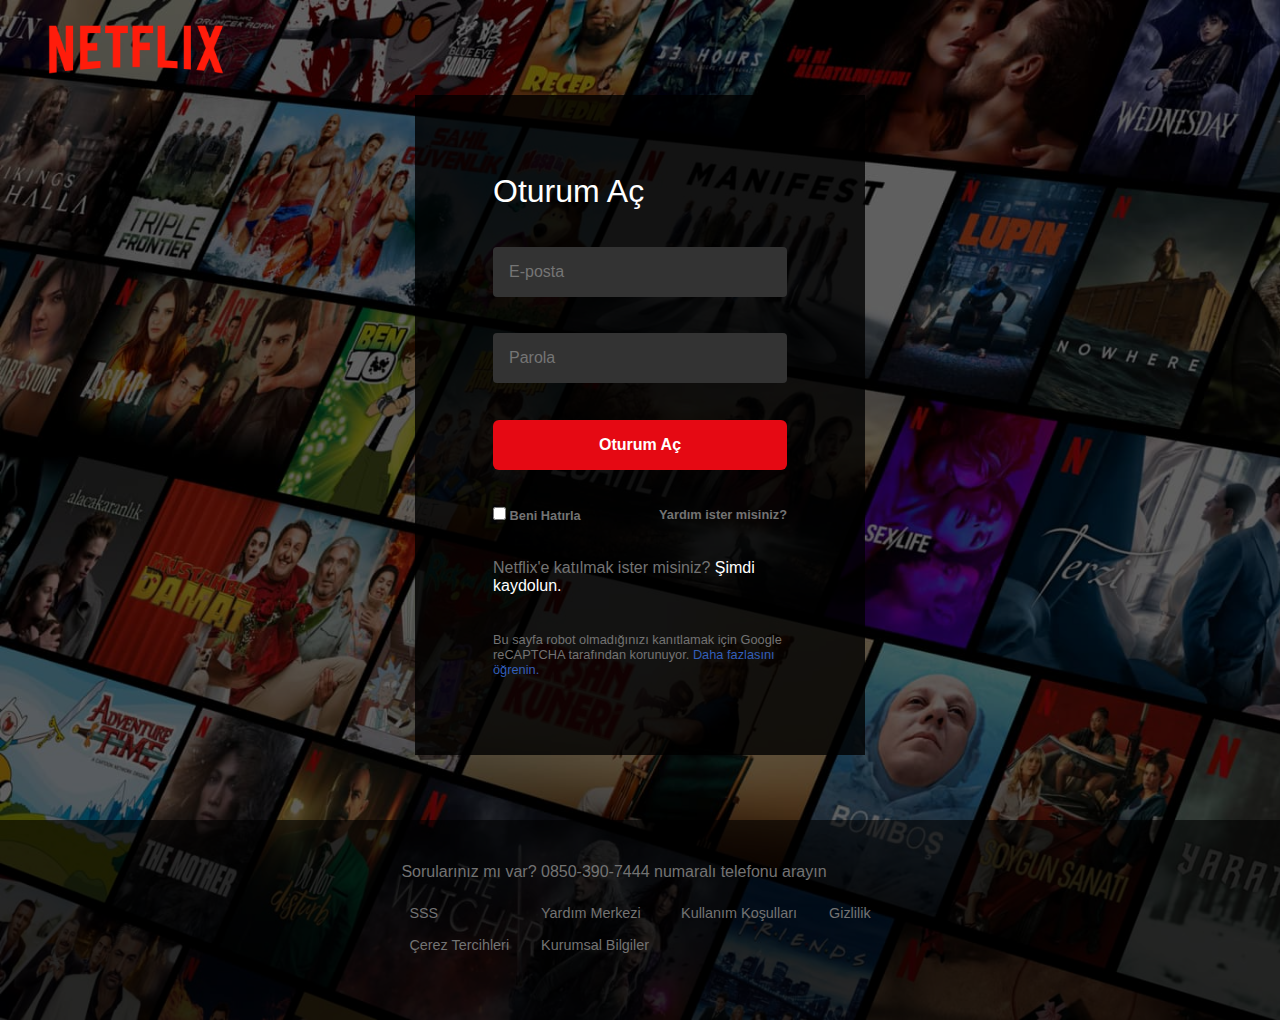
<file: login.html>
<!DOCTYPE html>
<html lang="en">
<head>
    <meta charset="UTF-8">
    <meta name="viewport" content="width=device-width, initial-scale=1.0">
    <title>Netflix Login</title>
    <!-- css -->
    <link rel="stylesheet" href="/styles/login.css">
    <!-- fontawesome -->
    <link rel="stylesheet" href="https://cdnjs.cloudflare.com/ajax/libs/font-awesome/6.4.2/css/all.min.css" integrity="sha512-z3gLpd7yknf1YoNbCzqRKc4qyor8gaKU1qmn+CShxbuBusANI9QpRohGBreCFkKxLhei6S9CQXFEbbKuqLg0DA==" crossorigin="anonymous" referrerpolicy="no-referrer" />
</head>
<body>
    <header>
        <div class="navbar">
            <a href="login.html"><img src="/images/Netflix-Logo.png" alt="Logo"></a>
        </div>
    </header>
    <main>
        <div class="login-form-area">
            <form action="#" id="login-form">
                <h1 id="login-title">Oturum Aç</h1>
                <div class="email-input">
                    <input type="email" name="email" id="inp-email" placeholder="E-posta" class="input-field">
                </div>
                <div class="password-input">
                    <input type="password" name="password" id="inp-password" placeholder="Parola" class="input-field">
                </div>
                <button type="submit" class="btn-submit" id="buttonSub">Oturum Aç</button>
                <div class="help-and-remember-area">
                    <div class="remember-area">
                        <input type="checkbox" name="rememberme" id="rememberme">
                        <label for="rememberme" id="rememberMeClick">Beni Hatırla</label>
                    </div>
                    <h4><a href="#" id="helping">Yardım ister misiniz?</a></h4>
                </div>
                <h3 id="join-request">Netflix'e katılmak ister misiniz? <a href="#">Şimdi kaydolun.</a></h3>
                <h5 id="robot">Bu sayfa robot olmadığınızı kanıtlamak için Google reCAPTCHA tarafından korunuyor. <a href="#" id="learn-more">Daha fazlasını öğrenin.</a></h5>
            </form>
        </div>
    </main>
    <hr>
    <footer>
        <div class="footer-area">
            <h3 id="haveQuestion">Sorularınız mı var? <a href="#">0850-390-7444</a> numaralı telefonu arayın</h3>
            <div class="link-area">
            <div class="column">
                <a href="#" id="faq">SSS</a>
                <a href="#" id="cookies">Çerez Tercihleri</a>
            </div>
            <div class="column">
                <a href="#" id="helpcenter">Yardım Merkezi</a>
                <a href="#" id="infos">Kurumsal Bilgiler</a>
            </div>
            <div class="column">
                <a href="#" id="uses">Kullanım Koşulları</a>
            </div>
            <div class="column">
                <a href="#" id="security">Gizlilik</a>
            </div>
        </div>
        </div>
    </footer>

    <script src="/javascripts/login.js"></script>
</body>
</html>
</file>
<file: styles/login.css>
* {
    margin: 0;
    padding: 0;
    box-sizing: border-box;
}
html {
    font-family:"Netflix Sans","Helvetica Neue","Segoe UI",Roboto,Ubuntu,sans-serif
}
body {
    background:url(/images/netflix_bg.png);
    background-size: cover;
    background-repeat: no-repeat;
}
header,main,footer {
    background-color: rgba(0, 0, 0, 0.5);
}
/* global */
a:hover {
    text-decoration: underline;
}
/* header */
.navbar{
    height: 110px;
    width: 100%;
    padding-left: 3rem;
}
.navbar > a > img {
    height: 90%;
}
/* main */
main {
    padding-bottom: 5rem;
}
.login-form-area {
    height: 70vh;
    width: 100%;
    display: flex;
    justify-content: center;
    align-items: center;
}
form {
    height: 660px;
    width: 450px;
    padding: 70px;
    display: flex;
    flex-direction: column;
    justify-content: space-between;
    background-color: rgba(0, 0, 0, 0.8);
    color: #fff;
}
form > h1 {
    margin: 0.5rem;
    font-weight: 500;
}
.email-input, .password-input {
    width: 100%;
    padding: 0.5rem;
    position: relative;
}
#inp-email, #inp-password {
    height: 50px;
    width: 100%;
    border-radius: 4px;
    padding-left: 1rem;
    background-color: #333333;
    color: #fff;
    font-size: 1rem;
    outline: none;
}
.btn-submit {
    height: 50px;
    border: none;
    border-radius: 6px;
    margin: 0.5rem;
    background-color: #e50913;
    color: #fff;
    font-size: 1rem;
    font-weight: bold;
    cursor: pointer;
}
.help-and-remember-area {
    display: flex;
    justify-content: space-between;
    align-items: center;
    margin: 0.5rem;
    color: #737373;
    font-size: 0.8rem;
    font-weight: 600;
}
.help-and-remember-area > h4 > a{
    text-decoration: none;
    color: #737373;
}
.help-and-remember-area > h4 > a:hover {
    text-decoration: underline;
}
form > h3 {
    margin: 0.5rem;
    font-size: 1rem;
    font-weight: 500;
    color: #737373;
}
form > h3 > a {
    text-decoration: none;
    color: #fff;
}
form > h5 {
    margin: 0.5rem;
    font-size: 0.8rem;
    font-weight: 500;
    color: #737373;
}
form > h5 > a {
    text-decoration: none;
    color: #335fba;
}
hr {
    display: none;
}
/* footer */
footer {
    height: 200px;
    display: flex;
    flex-direction: column;
    justify-content: center;
    align-items: center;
    background-color: rgba(0, 0, 0, 0.8);
}
footer > .footer-area {
    max-width: 1000px;
}
footer > .footer-area > h3 {
    margin: 0.5rem;
    font-size: 1rem;
    font-weight: 500;
    color: #737373;
}
footer > .footer-area > h3 > a {
    text-decoration: none;
    color: #737373;
}
footer > .footer-area > h3 > a:hover {
    text-decoration: underline;
}
footer > .footer-area > .link-area {
    display: flex;
}
footer > .footer-area > .link-area > .column {
    display: flex;
    flex-direction: column;
    justify-content: start;
    margin: 1rem;
}
footer > .footer-area > .link-area > .column > a {
    font-size: 0.9rem;
    text-decoration: none;
    color: #737373;
    margin-bottom: 1rem;
}
footer > .footer-area > .link-area > .column > a:hover {
    text-decoration: underline;
}

@media only screen and (max-width: 740px) {
    html {
        background-color: #000;
    }
    header,main,footer {
        background-color: #000;
    }
    main {
        padding-bottom: 0rem;
    }
    .login-form-area {
        height: 600px;
        align-items: start;
    }
    form {
        padding: 1rem;
        width: 100%;
        height: auto;
        justify-content: center;
    }
    hr {
        display: block;
    }
  }

.error-message {
    margin-top: 0.2rem;
    font-size: 0.8rem;
    font-weight: 400;
    color: #ff8000;
}

.input-field {
    border: none;
    outline: none;
}

.input-field-error {
    border-bottom: 2px solid #ff8000;
}

.floating-label {
    top: 8px;
    left: 20px;
    font-size: 0.7rem;
    position: absolute;
    color: #737373;
}
</file>
